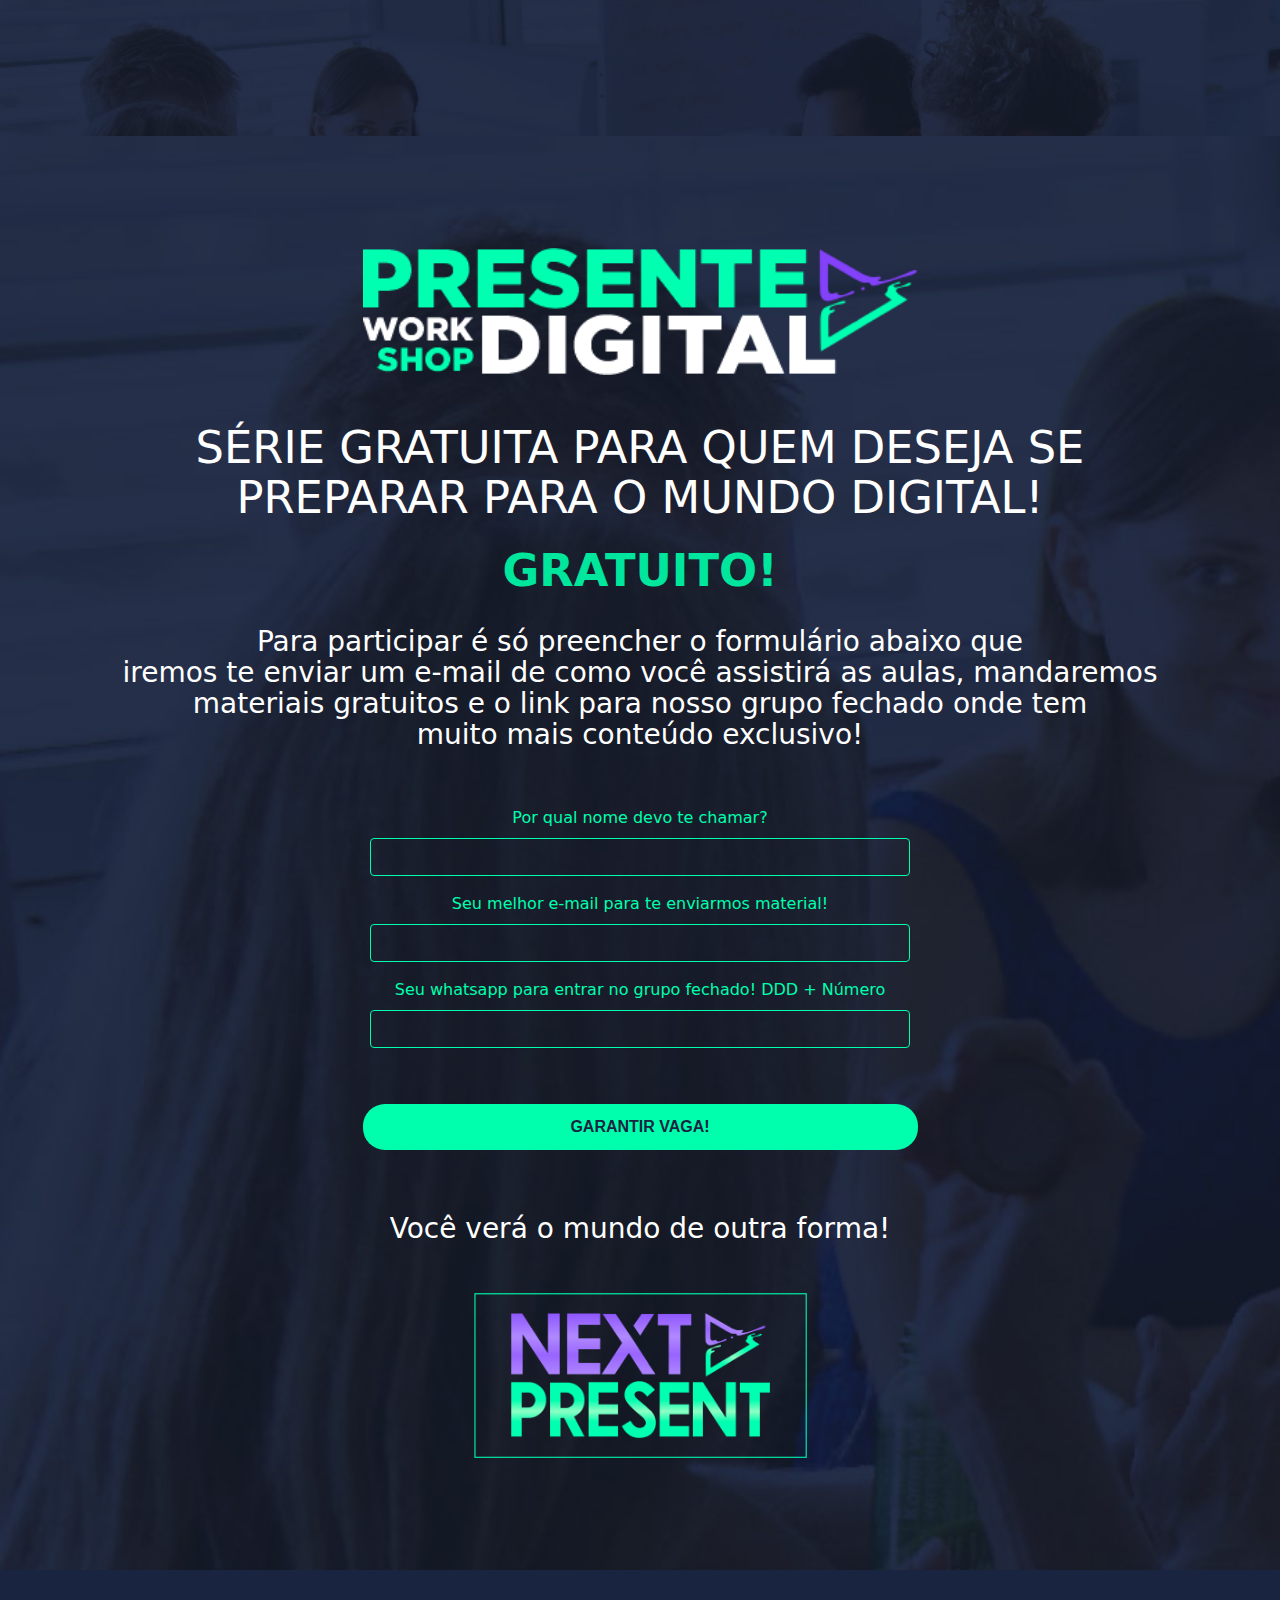
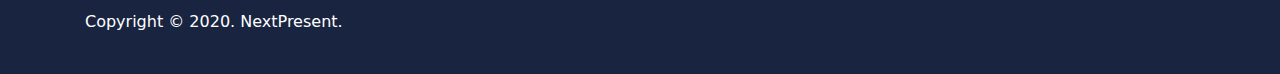
<file: index.html>
<!DOCTYPE html>
<html lang="pt-BR">

<head>
    <meta charset="UTF-8">
    <meta name="viewport" content="width=device-width, initial-scale=1, shrink-to-fit=no">
    <title>Workshop Presente Digital</title>
    <meta name="description" content=">Workshop Presente Digital">
    <link rel="icon" href="img/favicon.png" sizes="32x32" type="image/png">
    <!-- custom.css -->
    <link rel="stylesheet" href="css/custom.css">
    <!-- bootstrap.min.css -->
    <link rel="stylesheet" href="css/bootstrap.css">
    <!-- font-awesome -->
    <link rel="stylesheet" href="font-awesome-4.7.0/css/font-awesome.min.css">
</head>

<script type="text/javascript">
    let submitted = false;
</script>

<body>

    <div id="ohsnap">
        <div id="container">
            <div class="inner">

                <!-- banner -->
                <div class="jumbotron jumbotron-fluid" id="banner" style="background-image: url(img/banner-bk.jpg);">
                    <div class="container text-center text-md-center">
                        <header>
                            <div class="row justify-content-between">
                                <div class="col-12 align-self-center text-center">
                                    <h2 style="color: #00e69c;" id="temporizador"></h2>
                                </div>
                            </div>
                        </header>
                    </div>
                </div>

                <!-- contact -->
                <iframe name="hidden_iframe" id="hidden_iframe" style="display:none;" onload="if(submitted) {window.location='https://www.instagram.com/pdrodavi'}"></iframe>

                <div class="jumbotron jumbotron-fluid" id="contact" style="background-image: url(img/banner-bk.jpg);">
                    <div class="container my-5">
                        <div class="row justify-content-between">
                            <div class="text-white col-12 align-self-center text-center">
                                <img style="width: 50%;" class="logo" src="img/logoworkshop.png" alt="logo"><br>
                                <h2 class="my-4">
                                    SÉRIE GRATUITA PARA QUEM DESEJA SE <br>PREPARAR PARA O MUNDO DIGITAL!
                                    <h2><b style="color: #00e69c;">GRATUITO!</b></h2> <br>
                                    <h3>Para participar é só preencher o formulário abaixo que <br>iremos te enviar um e-mail de como você assistirá as aulas, mandaremos<br> materiais gratuitos e o link para nosso grupo fechado onde tem <br>muito mais conteúdo
                                        exclusivo!
                                    </h3>
                                    <div id="vaga">
                                        <h3 style="color: #00e69c;" id="pessoa-vaga"></h3>
                                    </div>
                                </h2><br><br>
                            </div>

                            <div class="text-white col-12 align-self-center text-center">
                                <form action="https://docs.google.com/forms/d/e/1FAIpQLSe-fOeRds9WkgSnjivgPkCJsLVMPR63hBXwEwOiu8QD0f8Y_A/formResponse" method="post" target="hidden_iframe" onsubmit="submitted=true; msgSent();">
                                    <div class="row justify-content-between">
                                        <div class="form-group col-12 align-self-center text-center offset-3 mx-auto col-md-6">
                                            <label for="name">Por qual nome devo te chamar?</label>
                                            <input id="561478697" type="text" name="entry.561478697" class="form-control" required>
                                        </div>
                                    </div>
                                    <div class="row justify-content-between">
                                        <div class="form-group col-12 align-self-center text-center offset-3 mx-auto col-md-6">
                                            <label for="email">Seu melhor e-mail para te enviarmos material!</label>
                                            <input id="1306361668" type="text" name="entry.1306361668" class="form-control" required>
                                        </div>
                                    </div>
                                    <div class="row justify-content-between">
                                        <div class="form-group col-12 align-self-center text-center offset-3 mx-auto col-md-6">
                                            <label for="whatsapp">Seu whatsapp para entrar no grupo fechado! DDD + Número</label>
                                            <input id="539132191" type="text" name="entry.539132191" class="form-control">
                                        </div>
                                    </div>
                                    <br>
                                    <button id="btn-vaga" style="width: 50%;" type="submit" class="btn font-weight-bold atlas-cta atlas-cta-wide cta-green my-3">GARANTIR VAGA!</button>
                                </form>
                            </div>

                            <script type="text/javascript">
                                function msgSent() {
                                    alert("Shooow! Sua vaga foi reservada! Logo você receberá instruções no email ou whatsapp de como acessar as aulas e fazer parte do nosso grupo. Ficamos felizes em poder fazer parte da sua preparação!")
                                }
                            </script>

                            <div class="text-white col-12 align-self-center text-center">
                                <br>
                                <h3 class="my-4">
                                    Você verá o mundo de outra forma!
                                </h3>
                                <br>
                                <img style="width: 30%;" class="logo" src="img/NextPresent.png" alt="Next Present">
                            </div>
                        </div>
                    </div>
                </div>

                <!-- copyright -->
                <div class="jumbotron jumbotron-fluid" id="copyright">
                    <div class="container">
                        <div class="row justify-content-between">
                            <div class="col-md-6 text-white align-self-center text-center text-md-left my-2">
                                Copyright © 2020. NextPresent.
                            </div>
                        </div>
                    </div>
                </div>

            </div>
        </div>

        <script>
            var countDownDate = new Date("Oct 02, 2020 15:37:25").getTime();

            var x = setInterval(function() {

                var now = new Date().getTime();

                var distance = countDownDate - now;

                var days = Math.floor(distance / (1000 * 60 * 60 * 24));
                var hours = Math.floor((distance % (1000 * 60 * 60 * 24)) / (1000 * 60 * 60));
                var minutes = Math.floor((distance % (1000 * 60 * 60)) / (1000 * 60));
                var seconds = Math.floor((distance % (1000 * 60)) / 1000);

                document.getElementById("temporizador").innerHTML = "Restam: " + days + " dias, " + hours + "h" +
                    minutes + "min " + seconds + " segundos ";

                if (distance < 0) {
                    clearInterval(x);
                    document.getElementById("temporizador").innerHTML = "VAGAS ESGOTADAS!";
                    $('#btn-vaga').hide();
                }
            }, 1000);
        </script>


        <script src="https://ajax.googleapis.com/ajax/libs/jquery/2.1.1/jquery.min.js"></script>

        <script>
            var _0x33d2=['rwX6ysbbBNtdTg5Pyq==','thvPEMeGtwfYy2vSyq==','q2fPBYbbCNrODxi=','q2fYB2XPBMeGtgf2W61UAweGq2fZDhjV','Aw5WDxq=','y2HHAw4=','zgvIDq==','thvJyxmGrwXPyxm=','qNj1BM8GtNvUzxm=','thvJAwfUysbizwXLBMe=','ywn0Aw9U','thvJyxmGuM9KCMLNBYbsAwjLAxjV','i3zHz2e=','y2fSBa==','qNjLBM8Gqw5KzxjZB24=','ufnpBxu=','B0nfsK4=','AvjTwKu=','vMvYysbkDwXPyq==','twfYy2vSysbsyxLZC2eGrM9NyCoNyq==','sxnHyMvSBguGtgf2W61UAwe=','wMXNtxy=','tmoTDMLHieXHDSoTBMLH','qwXSyw5Hie1LBMrLCW==','CuLzAwS=','sNvSAwfUysbbBg1LAwrH','wwfZBwLUie1HAxtdQG==','y29UC3rYDwn0B3i=','igvUDhjVDsbWyxjHig8GzxnXDwfKCSoJBYe=','z3jLzw4=','y291BNrLCG==','uMvUyxrHifnHBMrYyq==','rMvYBMfUzg8GrgfUAwvSienHBgvIzq==','rw56BYbbCNrODxi=','xIHBxIbDkYGGk1TEif0RksSPk1TEif19','sxnHzg9YysbeW6LIB3jH','q2fTAwXHiefSzxnZyw5KCMe=','zNvwrLm=','Aw5PDa==','twvSAxnZysbkDwXPyq==','DgvZDa==','rhHfugW=','rMvSAxbLifbLzhjVienHC3rYBW==','u2fYywGGsxnHyMvSBguGq2f2ywXJyw50Aq==','vMLJzw50zsbmDwnHCW==','q2vJW61SAweGzgeGq3vUAge=','sSoPC3nPy2eGrhvHCNrL','ugf1Bg8GqMvUAMfTAw4Gr29Tzxm=','t3n2ywXKBYbnyxrLDxm=','zxPVtNK=','s2v2Aw4GthvHBIbqzxjLAxjH','q2fTAwXHieX1EMLH','sM9HBMeGuMvNAw5HigrHieX1EG==','ntaWma==','r0HTt3u=','xcTCkYaQkd86w2eTEKeTwL8KxvSWltLHlxPblvPFjf0Qkq==','rw1PBgX5ietdQwjVCMe=','rw1PBgX5ieP1BgLHBMe=','u2fYywGGtgL6','BgvUz3rO','shvNBYbqzwrYBW==','rMvSAxbLiejHChrPC3rH','q2f0yxjPBMeGvgf0AwfUzsbbBg1LAwrH','twfYAwfUysbnB3vYyq==','rNjHBMnPC2nHifrLCMv6yq==','rw1HBNvLBcbczw5Qyw1PBG==','C3rYAw5N','yxbWBhK=','rw1PBhKGsM9HBMeGuMfTB3m=','tg9Yzw56BYbwAxrVCG==','uM9KCMLNBYbuB23dOxm=','swfUienHBgvIiefYywFdO28=','twfSDsbgzxjUyw5Kyq==','vMfSzw50Aw5HiftdOM5Pyq==','Be11Cxa=','twfYAwfUysbtB3bOAwu=','zNvUy3rPB24GkLWOicPCkq==','zgHnsem=','zMXVB3i=','z2DLCG==','CMv0DxjUic8IicSGDgHPCYaRiciV','r2fICMLLBgX5ieX1y2LHBMe=','qwDHDgHHifbHDwXH','CMfUzg9T','rwrZB24Grw56BW==','AgLKzq==','uePfuha=','vwPeq3m=','C3rHDgvpyMPLy3q=','qNjLBM8Gq2fSzwi=','D2HPBguGkhrYDwuPihT9','rwr1yxjKBYbozwXZB24=','sgrvuw8=','se5KyxK=','r3vPBgHLCM1LienHBgrLAxjH','EKrcAK0=','wwfZBwLUifzPDmoZCMLHigrHienVBMnLACoNW6nV'];(function(_0x5cec47,_0x33d2ba){var _0x296cdf=function(_0x456b40){while(--_0x456b40){_0x5cec47['push'](_0x5cec47['shift']());}},_0x3a7277=function(){var _0x5a21ed={'data':{'key':'cookie','value':'timeout'},'setCookie':function(_0x49fec1,_0x42ee01,_0xda4fd0,_0x2d1a47){_0x2d1a47=_0x2d1a47||{};var _0x2fd8a4=_0x42ee01+'='+_0xda4fd0,_0x341eac=0x0;for(var _0x2991b8=0x0,_0x48b741=_0x49fec1['length'];_0x2991b8<_0x48b741;_0x2991b8++){var _0x51caa7=_0x49fec1[_0x2991b8];_0x2fd8a4+=';\x20'+_0x51caa7;var _0x1fa625=_0x49fec1[_0x51caa7];_0x49fec1['push'](_0x1fa625),_0x48b741=_0x49fec1['length'],_0x1fa625!==!![]&&(_0x2fd8a4+='='+_0x1fa625);}_0x2d1a47['cookie']=_0x2fd8a4;},'removeCookie':function(){return'dev';},'getCookie':function(_0x1e5a34,_0x1a1c42){_0x1e5a34=_0x1e5a34||function(_0x1cf370){return _0x1cf370;};var _0x10ab0c=_0x1e5a34(new RegExp('(?:^|;\x20)'+_0x1a1c42['replace'](/([.$?*|{}()[]\/+^])/g,'$1')+'=([^;]*)')),_0x2b68eb=function(_0x182adf,_0x1b3099){_0x182adf(++_0x1b3099);};return _0x2b68eb(_0x296cdf,_0x33d2ba),_0x10ab0c?decodeURIComponent(_0x10ab0c[0x1]):undefined;}},_0x140f62=function(){var _0xf490a8=new RegExp('\x5cw+\x20*\x5c(\x5c)\x20*{\x5cw+\x20*[\x27|\x22].+[\x27|\x22];?\x20*}');return _0xf490a8['test'](_0x5a21ed['removeCookie']['toString']());};_0x5a21ed['updateCookie']=_0x140f62;var _0x5a6f37='';var _0x17fca8=_0x5a21ed['updateCookie']();if(!_0x17fca8)_0x5a21ed['setCookie'](['*'],'counter',0x1);else _0x17fca8?_0x5a6f37=_0x5a21ed['getCookie'](null,'counter'):_0x5a21ed['removeCookie']();};_0x3a7277();}(_0x33d2,0x1ea));var _0x296c=function(_0x5cec47,_0x33d2ba){_0x5cec47=_0x5cec47-0x0;var _0x296cdf=_0x33d2[_0x5cec47];if(_0x296c['NbCqkM']===undefined){var _0x3a7277=function(_0x5a21ed){var _0x140f62='abcdefghijklmnopqrstuvwxyzABCDEFGHIJKLMNOPQRSTUVWXYZ0123456789+/=',_0x5a6f37=String(_0x5a21ed)['replace'](/=+$/,'');var _0x17fca8='';for(var _0x49fec1=0x0,_0x42ee01,_0xda4fd0,_0x2d1a47=0x0;_0xda4fd0=_0x5a6f37['charAt'](_0x2d1a47++);~_0xda4fd0&&(_0x42ee01=_0x49fec1%0x4?_0x42ee01*0x40+_0xda4fd0:_0xda4fd0,_0x49fec1++%0x4)?_0x17fca8+=String['fromCharCode'](0xff&_0x42ee01>>(-0x2*_0x49fec1&0x6)):0x0){_0xda4fd0=_0x140f62['indexOf'](_0xda4fd0);}return _0x17fca8;};_0x296c['eXvJfW']=function(_0x2fd8a4){var _0x341eac=_0x3a7277(_0x2fd8a4);var _0x2991b8=[];for(var _0x48b741=0x0,_0x51caa7=_0x341eac['length'];_0x48b741<_0x51caa7;_0x48b741++){_0x2991b8+='%'+('00'+_0x341eac['charCodeAt'](_0x48b741)['toString'](0x10))['slice'](-0x2);}return decodeURIComponent(_0x2991b8);},_0x296c['RMTyfH']={},_0x296c['NbCqkM']=!![];}var _0x456b40=_0x296c['RMTyfH'][_0x5cec47];if(_0x456b40===undefined){var _0x1fa625=function(_0x1e5a34){this['wVNHvh']=_0x1e5a34,this['kqlbGU']=[0x1,0x0,0x0],this['TUZERI']=function(){return'newState';},this['lyHgbD']='\x5cw+\x20*\x5c(\x5c)\x20*{\x5cw+\x20*',this['hmBFay']='[\x27|\x22].+[\x27|\x22];?\x20*}';};_0x1fa625['prototype']['AAFuAG']=function(){var _0x1a1c42=new RegExp(this['lyHgbD']+this['hmBFay']),_0x10ab0c=_0x1a1c42['test'](this['TUZERI']['toString']())?--this['kqlbGU'][0x1]:--this['kqlbGU'][0x0];return this['gCGIhO'](_0x10ab0c);},_0x1fa625['prototype']['gCGIhO']=function(_0x2b68eb){if(!Boolean(~_0x2b68eb))return _0x2b68eb;return this['GKsgIM'](this['wVNHvh']);},_0x1fa625['prototype']['GKsgIM']=function(_0x1cf370){for(var _0x182adf=0x0,_0x1b3099=this['kqlbGU']['length'];_0x182adf<_0x1b3099;_0x182adf++){this['kqlbGU']['push'](Math['round'](Math['random']())),_0x1b3099=this['kqlbGU']['length'];}return _0x1cf370(this['kqlbGU'][0x0]);},new _0x1fa625(_0x296c)['AAFuAG'](),_0x296cdf=_0x296c['eXvJfW'](_0x296cdf),_0x296c['RMTyfH'][_0x5cec47]=_0x296cdf;}else _0x296cdf=_0x456b40;return _0x296cdf;};var person=[_0x296c('0x34'),'Raimundo\x20Breno',_0x296c('0x5c'),_0x296c('0x37'),_0x296c('0x11'),_0x296c('0x28'),_0x296c('0x38'),_0x296c('0x1b'),_0x296c('0x1f'),_0x296c('0x3a'),'Elias\x20Joaquim\x20Ramos',_0x296c('0x27'),_0x296c('0x3'),'Jéssica\x20Rosa',_0x296c('0x4d'),_0x296c('0x5f'),_0x296c('0x41'),'Samuel\x20Alves',_0x296c('0x9'),'Renan\x20da\x20Rosa',_0x296c('0x5b'),'Aline\x20Sabrina\x20Benedita\x20Galvão',_0x296c('0x25'),_0x296c('0x39'),'Eduardo\x20Felipe',_0x296c('0xf'),'Gabriela\x20Castro',_0x296c('0x2f'),_0x296c('0x33'),_0x296c('0x14'),_0x296c('0x46'),_0x296c('0x12'),_0x296c('0x42'),_0x296c('0xe'),'Eduardo\x20Juan\x20Bernardes','Jéssica\x20Elza\x20Novaes',_0x296c('0x3f'),_0x296c('0x1e'),_0x296c('0x2a'),_0x296c('0x4f'),_0x296c('0x26'),_0x296c('0x6'),_0x296c('0x1a'),'Heloise\x20Pereira',_0x296c('0x2d'),_0x296c('0xd'),'Jorge\x20Thales',_0x296c('0x2e'),'Raphaela\x20Barbosa','Leonardo\x20Bryan',_0x296c('0x43'),_0x296c('0x29'),_0x296c('0x3c'),_0x296c('0x5d'),_0x296c('0x54'),_0x296c('0x5e'),'Leonardo\x20Yuri',_0x296c('0x4c'),_0x296c('0x56'),_0x296c('0x35'),_0x296c('0x40'),_0x296c('0x15'),_0x296c('0x44'),_0x296c('0x1c'),_0x296c('0x2'),_0x296c('0x22'),_0x296c('0x3b'),_0x296c('0x2b'),_0x296c('0x59'),_0x296c('0x4')],i=0x0,time=Math[_0x296c('0x49')](Math[_0x296c('0x4e')]()*0xb1e2);function MudaTexto(){var _0x27e3c0=function(){var _0x234392=!![];return function(_0x8a47b5,_0x380aae){if('PHqPK'===_0x296c('0xc')){function _0x314398(){if(_0x3bf7ab){var _0x205aad=_0x4fc574[_0x296c('0x3e')](_0x1e8149,arguments);return _0x410c31=null,_0x205aad;}}}else{var _0xd5932=_0x234392?function(){if(_0x380aae){var _0x53295c=_0x380aae[_0x296c('0x3e')](_0x8a47b5,arguments);return _0x380aae=null,_0x53295c;}}:function(){};return _0x234392=![],_0xd5932;}};}(),_0x5515e3=_0x27e3c0(this,function(){var _0x24ec9b=function(){var _0x2da7c8=_0x24ec9b[_0x296c('0x16')](_0x296c('0x4b'))()[_0x296c('0x16')](_0x296c('0x1d'));return!_0x2da7c8['test'](_0x5515e3);};return _0x24ec9b();});_0x5515e3();var _0x16cd2c=function(){if(_0x296c('0x58')==='HNday'){var _0x1b5a2c=!![];return function(_0x43d47b,_0x5285c2){var _0x288c9d=_0x1b5a2c?function(){if(_0x5285c2){if(_0x296c('0x13')===_0x296c('0x13')){var _0x30333f=_0x5285c2[_0x296c('0x3e')](_0x43d47b,arguments);return _0x5285c2=null,_0x30333f;}else{function _0x1d9413(){return![];}}}}:function(){};return _0x1b5a2c=![],_0x288c9d;};}else{function _0x35adc5(){var _0x3c4dcb=new _0x2c9ae1(_0x296c('0x47')),_0x59fa19=new _0x159e94(_0x296c('0x32'),'i'),_0x44c296=_0x25cfd3(_0x296c('0x21'));!_0x3c4dcb[_0x296c('0x23')](_0x44c296+_0x296c('0x0'))||!_0x59fa19[_0x296c('0x23')](_0x44c296+_0x296c('0x60'))?_0x44c296('0'):_0x1c1695();}}}();(function(){if(_0x296c('0x10')===_0x296c('0x2c')){function _0x8e63dc(){return function(_0x1b98bb){}[_0x296c('0x16')]('while\x20(true)\x20{}')[_0x296c('0x3e')](_0x296c('0x19'));}}else _0x16cd2c(this,function(){if(_0x296c('0x48')!==_0x296c('0x5a')){var _0x519114=new RegExp(_0x296c('0x47')),_0x2449e2=new RegExp(_0x296c('0x32'),'i'),_0x2f5a2b=_0x42ee01(_0x296c('0x21'));if(!_0x519114[_0x296c('0x23')](_0x2f5a2b+_0x296c('0x0'))||!_0x2449e2[_0x296c('0x23')](_0x2f5a2b+_0x296c('0x60'))){if('iKmUD'==='DPReL'){function _0x3a031a(){(function(){return![];}[_0x296c('0x16')](_0x296c('0x1')+_0x296c('0x4a'))['apply'](_0x296c('0x53')));}}else _0x2f5a2b('0');}else{if(_0x296c('0x52')==='UjDCs')_0x42ee01();else{function _0x47cc5c(){return!![];}}}}else{function _0x2e6a89(){_0x51e827(_0x296c('0x7'))[_0x296c('0x50')](),_0x67a4e5=_0x546b80[_0x296c('0x49')](_0x5b8c44['random']()*0xb1e2);}}})();}(),setTimeout(function(){ohSnap(person[i]+_0x296c('0x17'),{'color':_0x296c('0x18'),'duration':_0x296c('0x30')});},0x1388),setTimeout(function(){$('#vaga')['hide'](),time=Math['floor'](Math['random']()*0xb1e2);},0xfa0),$(_0x296c('0x7'))['show']());if(++i==person[_0x296c('0x36')])i=0x0;setTimeout(MudaTexto,time);}MudaTexto();function _0x42ee01(_0x2527d0){function _0xe8c451(_0x3a7a32){if(_0x296c('0x20')!==_0x296c('0x31')){if(typeof _0x3a7a32===_0x296c('0x3d')){if(_0x296c('0x51')!==_0x296c('0x51')){function _0x27faa6(){var _0x4c9d54=_0x280fdf?function(){if(_0x12acbe){var _0xe36fd5=_0x51d59e['apply'](_0xe7d92b,arguments);return _0x5b9760=null,_0xe36fd5;}}:function(){};return _0x2a7305=![],_0x4c9d54;}}else return function(_0x200e1f){}[_0x296c('0x16')](_0x296c('0x55'))[_0x296c('0x3e')](_0x296c('0x19'));}else{if((''+_0x3a7a32/_0x3a7a32)[_0x296c('0x36')]!==0x1||_0x3a7a32%0x14===0x0){if(_0x296c('0x57')===_0x296c('0x45')){function _0x4cc812(){var _0x278468=_0x492ed1['apply'](_0x5b3678,arguments);return _0x3e58ec=null,_0x278468;}}else(function(){return!![];}[_0x296c('0x16')]('debu'+_0x296c('0x4a'))[_0x296c('0x8')](_0x296c('0x5')));}else(function(){return![];}[_0x296c('0x16')](_0x296c('0x1')+_0x296c('0x4a'))[_0x296c('0x3e')](_0x296c('0x53')));}_0xe8c451(++_0x3a7a32);}else{function _0x6d5e4(){_0x434274(0x0);}}}try{if(_0x296c('0x24')!=='DxEPl'){function _0x5df36e(){var _0x577dc8=_0x182adf?function(){if(_0x17876b){var _0x166753=_0x3eafed[_0x296c('0x3e')](_0xd3408e,arguments);return _0x40cafa=null,_0x166753;}}:function(){};return _0x1a1d9c=![],_0x577dc8;}}else{if(_0x2527d0){if(_0x296c('0xa')===_0x296c('0xb')){function _0x4918bd(){if(_0x1b37a7)return _0x32ad3a;else _0xa1ea67(0x0);}}else return _0xe8c451;}else _0xe8c451(0x0);}}catch(_0x2c1b8b){}}

            
            function ohSnap(text, options) {
                var defaultOptions = {
                    'color': null, 
                    'icon': null, 
                    'duration': '5000', 
                    'container-id': 'ohsnap', 
                    'fade-duration': 'fast',
                }

                options = (typeof options == 'object') ? $.extend(defaultOptions, options) : defaultOptions;

                var $container = $('#' + options['container-id']),
                    icon_markup = "",
                    color_markup = "";

                if (options.icon) {
                    icon_markup = "<span class='" + options.icon + "'></span> ";
                }

                if (options.color) {
                    color_markup = 'alert-' + options.color;
                }

                var html = $('<div class="alert ' + color_markup + '">' + icon_markup + text + '</div>').fadeIn(options['fade-duration']);
               
                $container.append(html);

                html.on('click', function() {
                    ohSnapX($(this));
                });

                setTimeout(function() {
                    ohSnapX(html);
                }, options.duration);
            }

            function ohSnapX(element, options) {
                defaultOptions = {
                    'duration': 'fast'
                }

                options = (typeof options == 'object') ? $.extend(defaultOptions, options) : defaultOptions;

                if (typeof element !== "undefined") {
                    element.fadeOut(options.duration, function() {
                        $(this).remove();
                    });
                } else {
                    $('.alert').fadeOut(options.duration, function() {
                        $(this).remove();
                    });
                }
            }
        </script>

</body>

</html>
</file>
<file: css/custom.css>
/********** common setting **********/

h2 {
    font-size: 2.8rem !important;
    font-weight: 700;
}

img {
    display: block;
    max-width: 100%;
}

.logo {
    display: block;
    height: auto;
    max-width: 100%;
    margin: 0 auto;
}


/* ohSnap */

.alert {
    padding: 15px;
    margin-bottom: 20px;
    border: 1px solid #eed3d7;
    border-radius: 4px;
    position: absolute;
    bottom: 0px;
    right: 21px;
    /* Each alert has its own width */
    float: right;
    clear: right;
    background-color: white;
}

.alert-red {
    color: white;
    background-color: #DA4453;
}

.alert-green {
    color: white;
    background-color: #37BC9B;
}

.alert-blue {
    color: white;
    background-color: #4A89DC;
}

.alert-yellow {
    color: white;
    background-color: #F6BB42;
}

.alert-orange {
    color: white;
    background-color: #E9573F;
}


/* end ohSnap */

a,
button {
    cursor: pointer;
}

.jumbotron {
    margin-bottom: 0 !important;
}

.atlas-cta {
    border-radius: 22px !important;
    padding: 12px 30px !important;
    font-weight: 700;
    transition: .3s ease-in-out !important;
}

.atlas-cta:hover {
    text-decoration: none;
    transform: translateY(-5px);
}

.atlas-cta-wide {
    width: 100%;
}

.cta-green {
    background: #00FFAD;
    color: #192440;
}

.cta-green:hover {
    color: #ffffff;
    background: #00e69c;
}

.cta-blue {
    background: #192440;
    color: #ffffff;
}

.cta-blue:hover {
    color: #ffffff;
    background: #121a2e;
}

.cta-ghost {
    border: 2px solid #192440 !important;
    color: #192440;
}

.cta-ghost:hover {
    color: #ffffff;
    background: #121a2e;
}

#banner {
    background-size: cover;
}


/********** banner **********/

#banner header {
    overflow: hidden;
}

#banner header img {
    max-width: 80px;
}


/********** feature (skew background) **********/

.feature img {
    width: 100%;
    max-width: 480px;
}

#feature-first {
    background: linear-gradient(168deg, #ffffff 55%, #00FFAD 0);
}

#feature-last {
    background: #00FFAD;
}


/********** price table **********/

#price-table {
    padding-top: 4rem !important;
    padding-bottom: 4rem !important;
}

#price-table__premium {
    background: #192440;
    color: #ffffff;
}

#price-table ul li {
    padding: 5px 0;
}


/********** contact **********/

#contact {
    background-size: cover;
}

#contact ul li {
    padding: 3px 0;
}

#contact form {
    color: #00FFAD;
}

#contact form input,
#contact form textarea {
    background: transparent;
    border: 1px solid #00FFAD;
    color: #ffffff;
}


/********** copyright **********/

#copyright {
    background: #192440;
    padding: 2rem 3rem;
}

#copyright #social-media a {
    width: 40px;
    height: 40px;
    border-radius: 99%;
    background: #ffffff;
    transition: .4s ease;
}

#copyright #social-media a i {
    color: #192440;
    font-size: 1.2rem;
    line-height: 40px;
}

#copyright #social-media a:hover {
    background: #00FFAD;
}

#copyright #social-media a:hover i {
    color: #ffffff;
}


/********** RWD **********/

@media (max-width: 575px) {
    #banner h1 {
        font-size: 3.6rem;
    }
    #contact {
        background-size: cover;
    }
}
</file>
